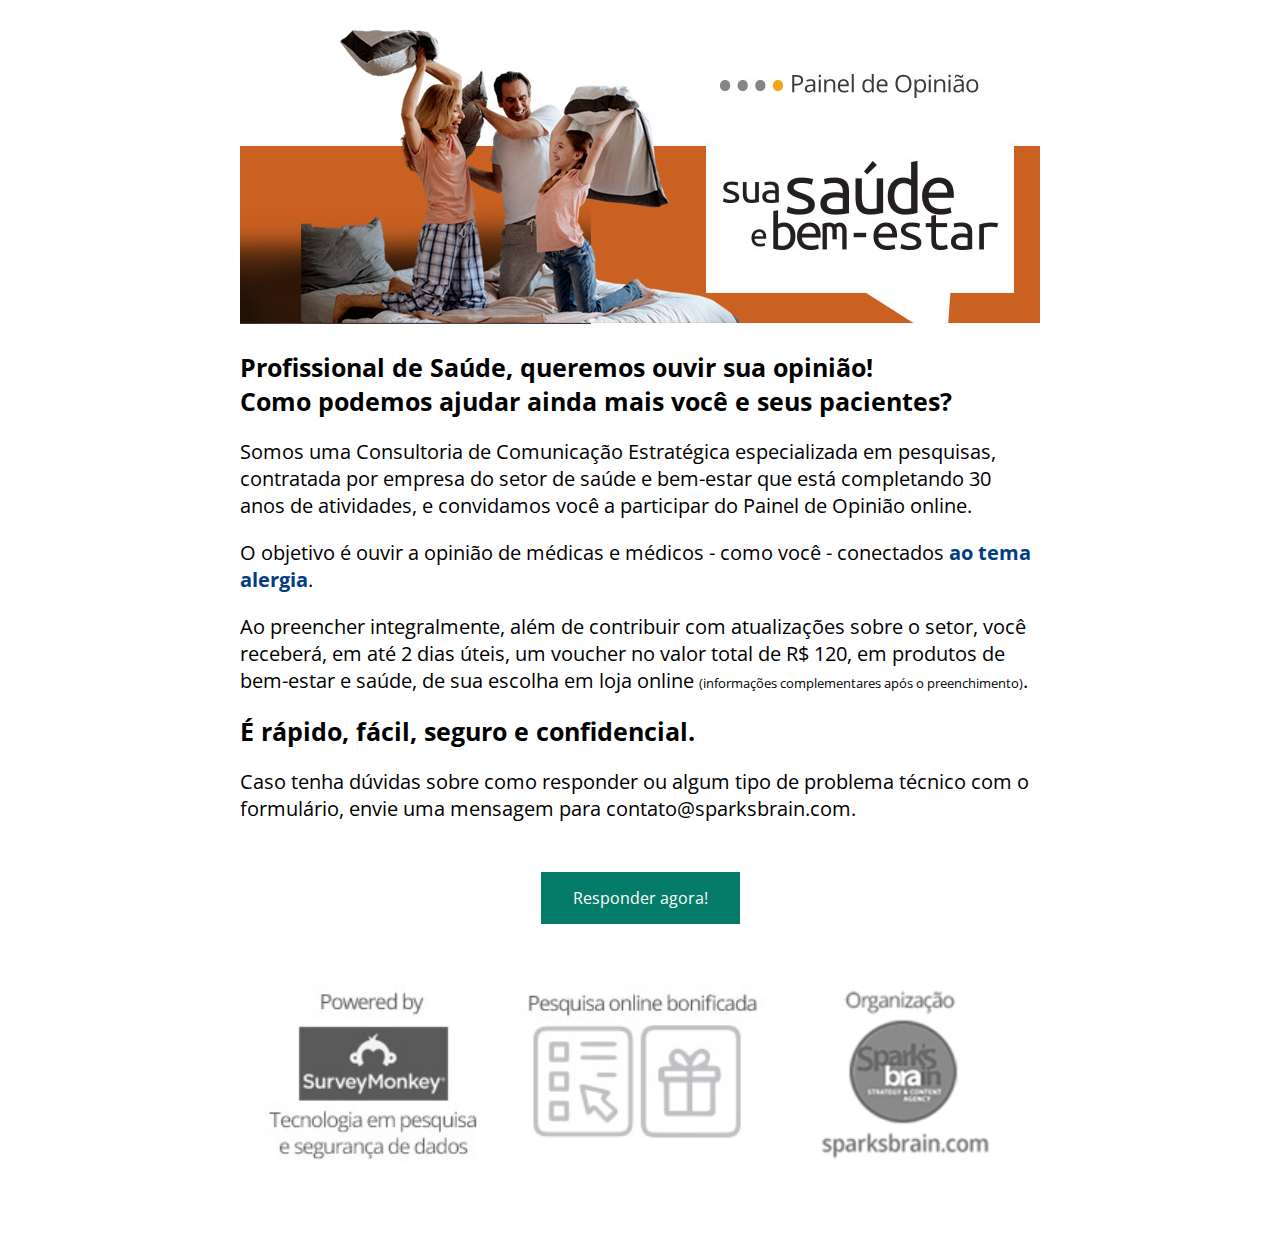
<file: index.html>
<!DOCTYPE html>
<html>

<head>
    <meta charset="UTF-8" />
    <meta name="viewport" content="width=device-width, initial-scale=1.0">
    <title>Document title</title>
    <style>
        @import url('https://fonts.googleapis.com/css2?family=Open+Sans:wght@400;700&display=swap');

     


        * {
            font-family: 'Open Sans', sans-serif;
            padding: 0;
            margin: 0;
            vertical-align: baseline;
            list-style: none;
            border: 0;
            font-size: 20px;
        }

        .container {
            display: flex;
            align-items: center;
            justify-content: center;
        }

        .general {

            height: auto;
            width: 800px;
            padding: 20px;
       


        }

        .header {

            height: auto;
            width: 100%;


        }

        .header img{
            width: 100%;
        }


        .text {

            height: auto;
            width: 100%;



        }

        .text .title {
            font-weight: bold;
            font-size: 25px;
        }


        p {
            margin-top: 20px;
        }

        .footer {
            width: 100%;
            float: left;
            padding-top: 50px;
            padding-bottom: 50px;
        }

        .a,
        .b,
        .c {
            position: relative;
            float: left;
            width: 33.333%;
            height: auto;
            text-align: center;
        }


        .a img, .b img, .c img{
            width: 100%;
        }


        .bold {
            font-weight: bold;
        }

        .blue {
            color: #023d84;
        }

        .s {
            font-size: 13px;
        }

        .button {

            border: none;
            color: white;
            padding: 15px 32px;
            text-align: center;
            text-decoration: none;
            display: inline-block;
            font-size: 16px;
            margin-top: 30px;
            margin-bottom: 10px;
            cursor: pointer;
            background-color: #057c69;
        }



        @media only screen and (max-width: 800px) {
            .general {
                width:600px !important;
            }
        }

        @media only screen and (max-width: 600px) {
            .general {
                width:100% !important;
            }
        }



    </style>
</head>

<body>
    <div class="container">
        <div class="general">


            <div class="header">
                <img src="header1.jpg" alt="sua saude e bem-estar">
            </div>
            <div class="main">
                <div class="text">
                    <p>
                        <span class="title">
                            Profissional de Saúde, queremos ouvir sua opinião!<br>
                            Como podemos ajudar ainda mais você e seus pacientes?
                        </span>
                    </p>
                    <p>
                        Somos uma Consultoria de Comunicação Estratégica especializada em pesquisas, contratada por
                        empresa do setor de saúde e bem-estar que está completando 30 anos de atividades, e convidamos
                        você a participar do Painel de Opinião online.
                    </p>

                    <p>

                        O objetivo é ouvir a opinião de médicas e médicos - como você - conectados <span
                            class="bold blue">ao tema alergia</span>.

                    </p>

                    <p>

                        Ao preencher integralmente, além de contribuir com atualizações sobre o setor,
                        você receberá, em até 2 dias úteis, um voucher no valor total de R$ 120, em produtos de
                        bem-estar e saúde, de sua escolha em loja online <span class="s">(informações complementares
                            após o
                            preenchimento)</span>.

                    </p>
                    <p>
                        <span class="title">
                            É rápido, fácil, seguro e confidencial.
                        </span>
                    </p>

                    <p>


                        Caso tenha dúvidas sobre como responder ou algum tipo de problema técnico com o formulário,
                        envie uma mensagem para contato@sparksbrain.com.

                    </p>

                    <p style="text-align: center;">
                        <button class="button ">Responder agora!</button>
                    </p>



                </div>

            </div>
            <div class="footer">
                <div class="a">
                    <img src="icon1.jpg" alt="powered by survey monkey">
                </div>
                <div class="b">
                    <img src="icon2.jpg" alt="pesquisa online bonificada">
                </div>
                <div class="c">
                    <img src="icon3.jpg" alt="organizacao sparksbrain.com">
                </div>
            </div>
        </div>
    </div>
</body>

</html>
</file>
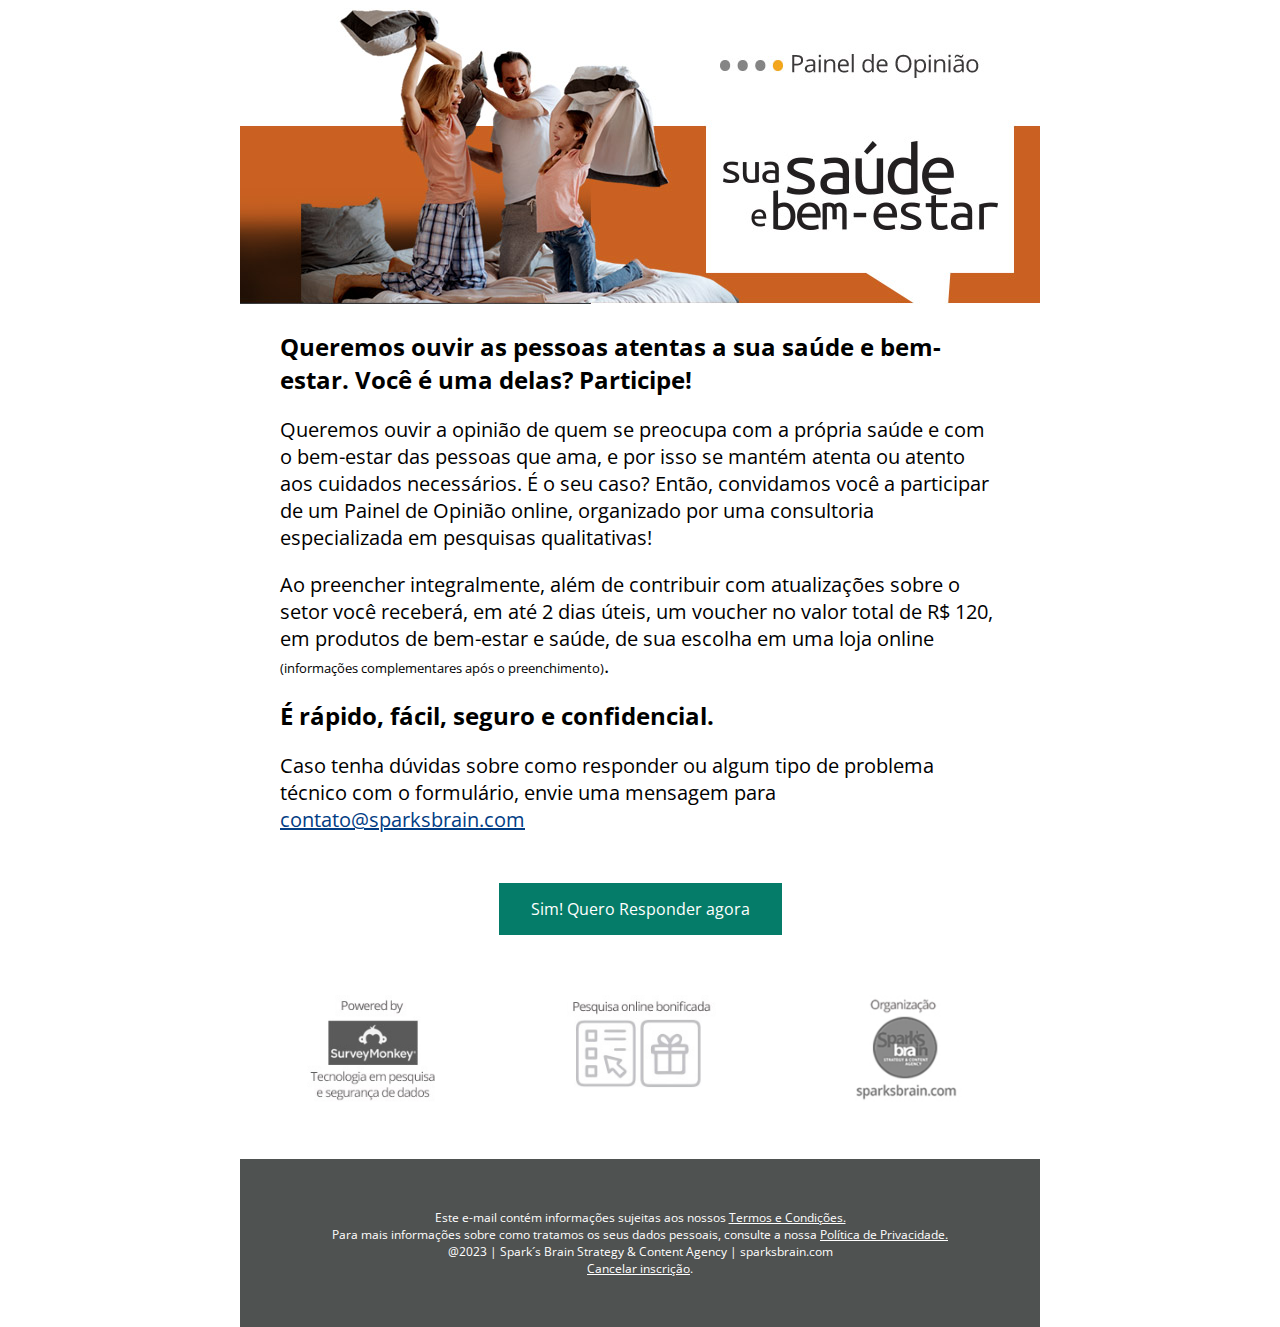
<file: pagina1.html>
<!DOCTYPE html>
<html>

<head>
    <meta charset="UTF-8" />
    <meta http-equiv="X-UA-Compatible" content="IE=edge" />
    <meta name="viewport" content="width=device-width, initial-scale=1.0" />
    <link rel="stylesheet" type="text/css" href="styles.css" /> 
    <title>Painel de opinião - Sua saúde e bem estar</title>  
</head>

<body>
    <div class="container">
        <div class="general">


            <div class="header">
                <img src="header1.jpg" alt="sua saude e bem-estar">
            </div>
            <div class="main">
                <div class="text">
                    <p>
                        <span class="title">
                            Queremos ouvir as pessoas atentas a sua saúde e bem-estar. Você é uma delas? Participe!

                        </span>
                    </p>
                    <p>
                        Queremos ouvir a opinião de quem se preocupa com a própria saúde e com o bem-estar das pessoas
                        que ama, e por isso se mantém atenta ou atento aos cuidados necessários. É o seu caso? Então,
                        convidamos você a participar de um Painel de Opinião online, organizado por uma consultoria
                        especializada em pesquisas qualitativas!

                    </p>



                    <p>

                        Ao preencher integralmente, além de contribuir com atualizações sobre o setor você receberá, em
                        até 2 dias úteis, um voucher no valor total de R$&nbsp;120, em produtos de bem-estar e saúde, de sua
                        escolha em uma loja online <span class="s">(informações complementares após o preenchimento)</span>.

                    </p>
                    <p>
                        <span class="title">
                            É rápido, fácil, seguro e confidencial.
                        </span>
                    </p>

                    <p>


                        Caso tenha dúvidas sobre como responder ou algum tipo de problema técnico com o formulário,
                        envie uma mensagem para <a href="mailto:contato@sparksbrain.com">contato@sparksbrain.com</a>

                    </p>

                    <p style="text-align: center;">
                        <button class="button ">Sim! Quero Responder agora</button>
                    </p>



                </div>

            </div>
            <div class="footer">
                <div class="a">
                
                    <img src="icon1.jpg" alt="powered by survey monkey">
                    
                </div>
                <div class="b">
                
                    <img src="icon2.jpg" alt="pesquisa online bonificada">
                </div>
                <div class="c">
                    
                    <img src="icon3.jpg" alt="organizacao sparksbrain.com">
                
                </div>
            </div>

            <div class="brand">
                <div class="text">
                    Este e-mail contém informações sujeitas aos nossos <a href="#">Termos e Condições.</a><br>
                    Para mais informações sobre como tratamos os seus dados pessoais, consulte a nossa <a
                        href="#">Política de Privacidade.</a><br>
                    @2023 | Spark´s Brain Strategy & Content Agency | sparksbrain.com<br>
                    <a href="#">Cancelar inscrição</a>.
                </div>
            </div>
        </div>

    </div>
</body>

</html>
</file>
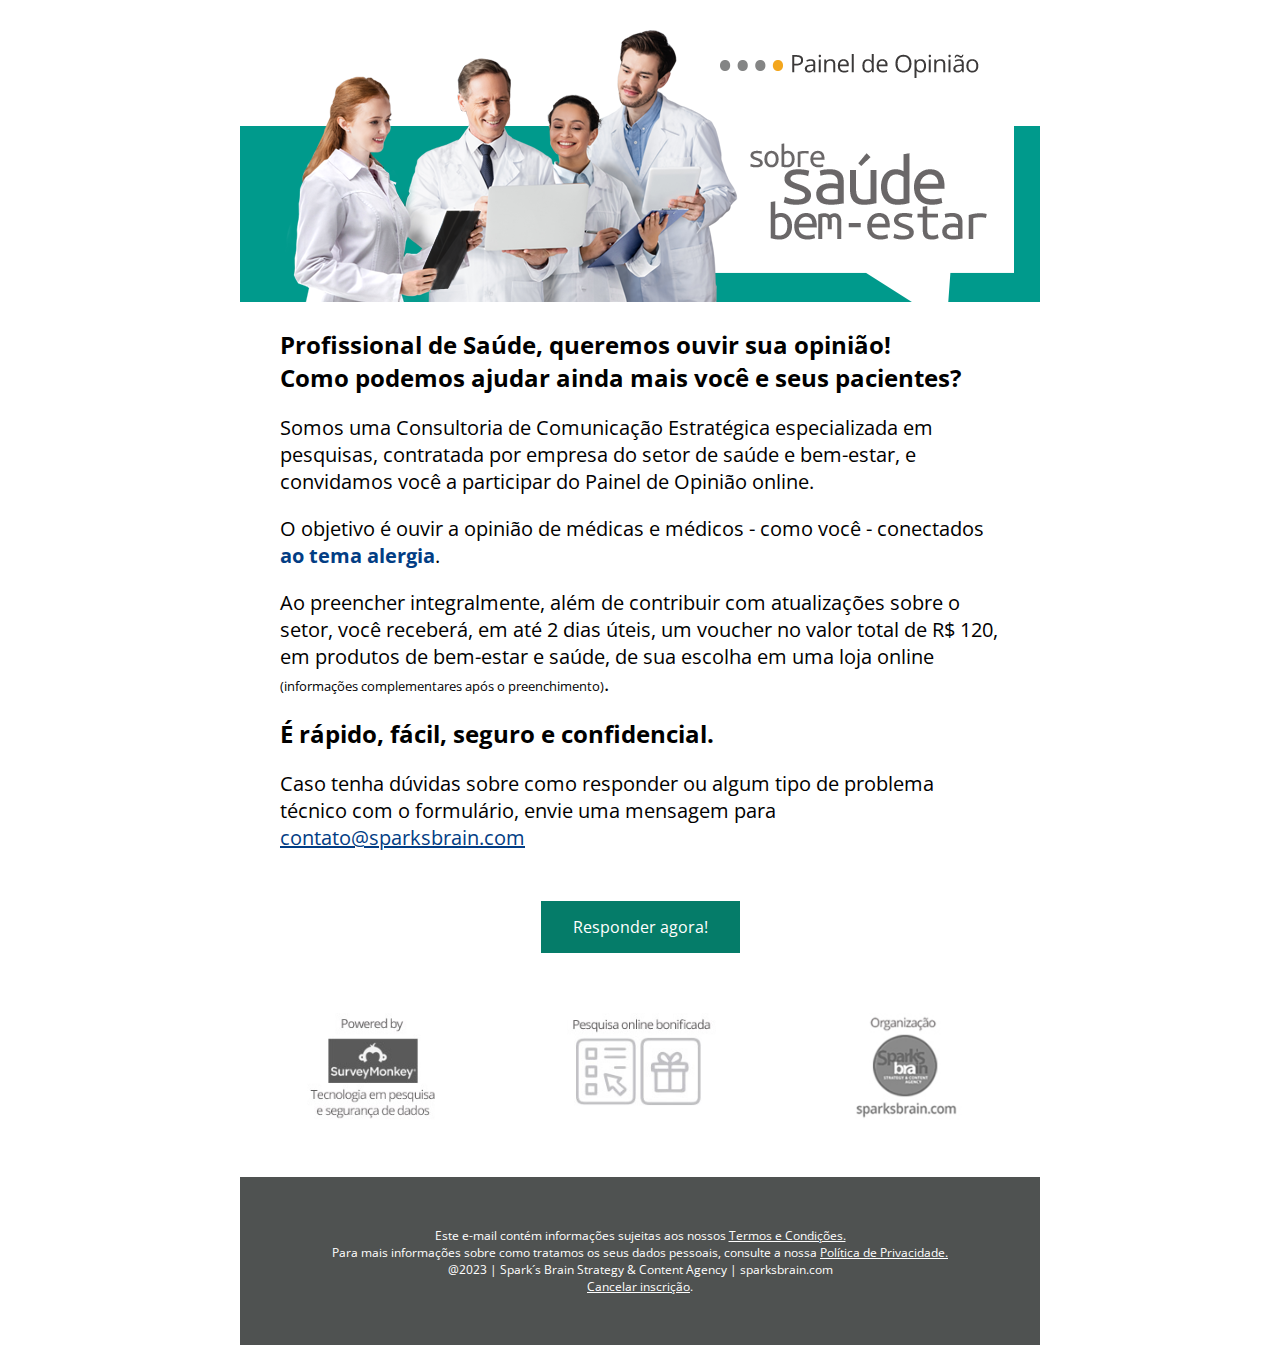
<file: pagina2.html>
<!DOCTYPE html>
<html>

<head>
    <meta charset="UTF-8" />
    <meta http-equiv="X-UA-Compatible" content="IE=edge" />
    <meta name="viewport" content="width=device-width, initial-scale=1.0" />
    <link rel="stylesheet" type="text/css" href="styles.css" /> 
    <title>Painel de opinião - Sobre saúde e bem estar</title>  
</head>

<body>
    <div class="container">
        <div class="general">


            <div class="header">
                <img src="header2.png" alt="sobre saude bem-estar">
            </div>
            <div class="main">
                <div class="text">
                    <p>
                        <span class="title">
                            Profissional de Saúde, queremos ouvir sua opinião!<br>
                            Como podemos ajudar ainda mais você e seus pacientes?

                        </span>
                    </p>
                    <p>
                        Somos uma Consultoria de Comunicação Estratégica especializada em pesquisas, contratada por
                        empresa do setor de saúde e bem-estar, e convidamos você a participar do Painel de Opinião online.
                    </p>



                    <p>

                        O objetivo é ouvir a opinião de médicas e médicos - como você - conectados <span
                        class="bold blue">ao tema alergia</span>.

                    </p>

                    <p>

                        Ao preencher integralmente, além de contribuir com atualizações sobre o setor,
                        você receberá, em até 2 dias úteis, um voucher no valor total de R$&nbsp;120, em produtos de
                        bem-estar e saúde, de sua escolha em uma loja online <span class="s">(informações complementares
                            após o
                            preenchimento)</span>.

                    </p>


                    <p>
                        <span class="title">
                            É rápido, fácil, seguro e confidencial.
                        </span>
                    </p>

                    <p>


                        Caso tenha dúvidas sobre como responder ou algum tipo de problema técnico com o formulário,
                        envie uma mensagem para <a href="mailto:contato@sparksbrain.com">contato@sparksbrain.com</a>

                    </p>

                    <p style="text-align: center;">
                         <button class="button ">Responder agora!</button>
                    </p>



                </div>

            </div>
            <div class="footer">
                <div class="a">
                    <img src="icon1.jpg" alt="powered by survey monkey">
                </div>
                <div class="b">
                    <img src="icon2.jpg" alt="pesquisa online bonificada">
                </div>
                <div class="c">
                    <img src="icon3.jpg" alt="organizacao sparksbrain.com">
                </div>
            </div>

            <div class="brand">
                <div class="text">
                    Este e-mail contém informações sujeitas aos nossos <a href="#">Termos e Condições.</a><br>
                    Para mais informações sobre como tratamos os seus dados pessoais, consulte a nossa <a
                        href="#">Política de Privacidade.</a><br>
                    @2023 | Spark´s Brain Strategy & Content Agency | sparksbrain.com<br>
                    <a href="#">Cancelar inscrição</a>.
                </div>
            </div>
        </div>

    </div>
</body>

</html>
</file>
<file: styles.css>
@import url('https://fonts.googleapis.com/css2?family=Open+Sans:wght@400;700&display=swap');




* {
    font-family: 'Open Sans', sans-serif;
    padding: 0;
    margin: 0;
    vertical-align: baseline;
    list-style: none;
    border: 0;
    font-size: 20px;
}

.container {
    display: flex;
    align-items: center;
    justify-content: center;
}

.general {
    height: auto;
    width: 800px;

}

.header {

    height: auto;
    width: 100%;


}

.header img {
    width: 100%;
}

.main {
    display: flex;
    align-items: center;
    justify-content: center;
}


.text {

    height: auto;
    width: 90%;
}

.text .title {
    font-weight: bold;
    font-size: 24px;
}


p {
    margin-top: 20px;
}

.footer {
    display: flex;
    flex-direction: row;
    width: 100%;
    height: auto;
    padding-top: 50px;
    padding-bottom: 50px;

}

.a,
.b,
.c {


    width: 33.3333%;
    height: auto;
    text-align: center;
}


.a img,
.b img,
.c img {
    width: 60%;
}


.bold {
    font-weight: bold;
}

.blue,
a {
    color: #023d84;
}

.s {
    font-size: 13px;
}

.button {
    border: none;
    color: white;
    padding: 15px 32px;
    text-align: center;
    text-decoration: none;
    display: inline-block;
    font-size: 16px;
    margin-top: 30px;
    margin-bottom: 10px;
    cursor: pointer;
    background-color: #057c69;
}

.brand {
    display: flex;
    align-items: center;
    justify-content: center;
    width: 100%;
    padding-top: 50px;
    padding-bottom: 50px;
    background-color: #4f5251;
}

.brand a {
    font-size: 12px;
    color: #ffffff;
}

.brand .text {
    width: 90%;
    font-size: 12px;
    color: #ffffff;
    text-align: center;
}

@media only screen and (max-width: 800px) {
    .general {
        width: 600px !important;
    }

    .a img,
.b img,
.c img {
    width: 70%;
}
}

@media only screen and (max-width: 600px) {
    .general {
        width: 100% !important;
    }

    .a img,
.b img,
.c img {
    width: 90%;
}

}
</file>
